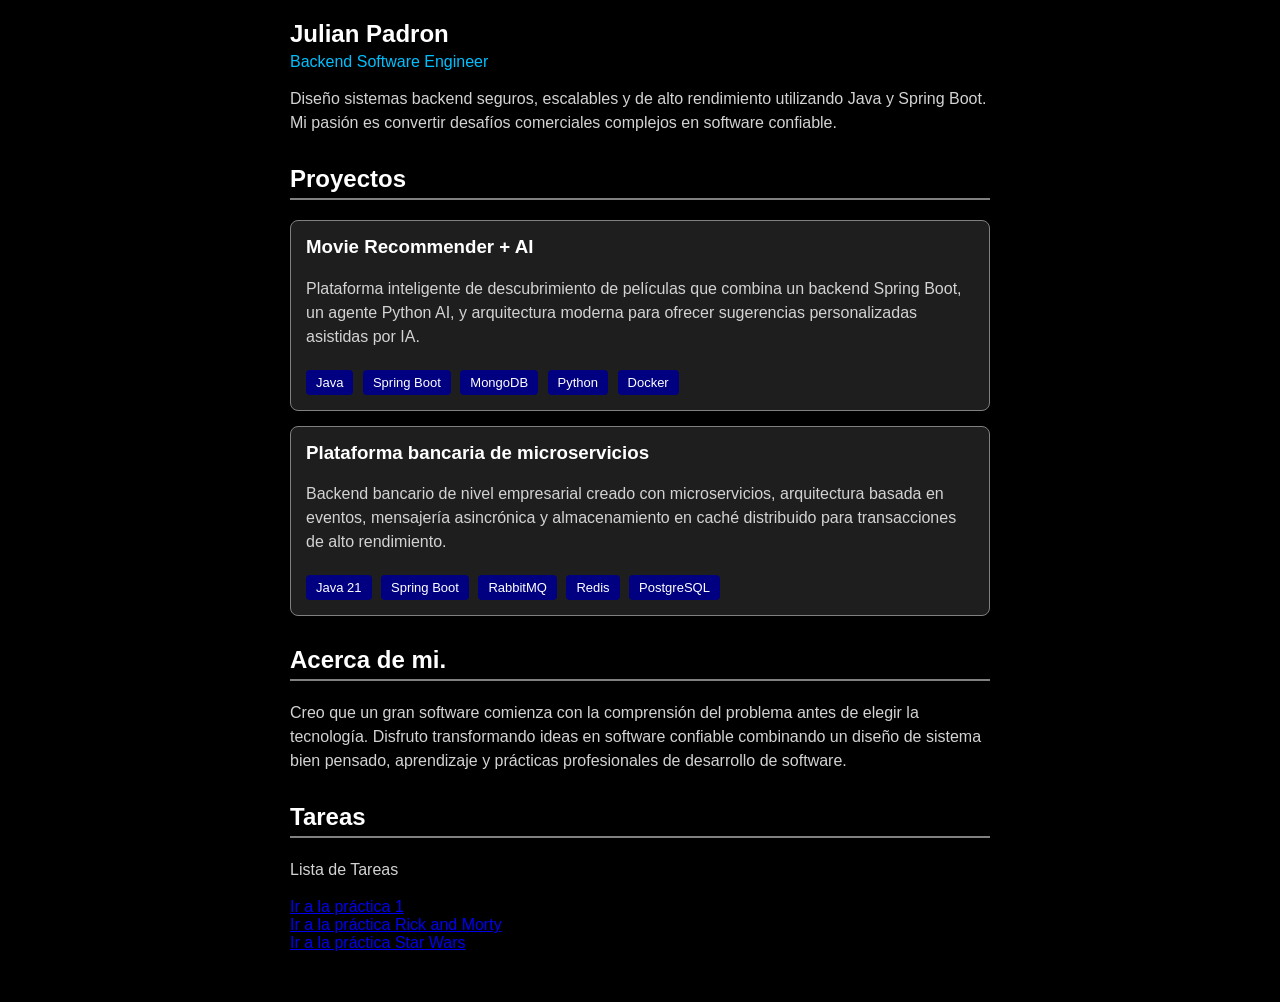
<file: index.html>
<html lang="es">
<head>
    <meta charset="UTF-8">
    <link rel="stylesheet" href="styles.css" />
    <meta name="viewport" content="width=device-width, initial-scale=1.0">
    <title>Julián Padrón | Portafolio</title>
</head>
<body>
    <section class="intro-section">
        <div class="intro-container">
            <h1 class="intro-name">Julian Padron</h1>
            <p class="intro-title">Backend Software Engineer</p>
            <p class="intro-description">
                Diseño sistemas backend seguros, escalables y de alto rendimiento utilizando Java y Spring Boot. 
Mi pasión es convertir desafíos comerciales complejos en software confiable.
            </p>
        </div>
    </section>

    <section class="projects-section">
        <div class="projects-container">
            <h2 class="section-title">Proyectos</h2>

            <div class="project-card">
                <h3 class="project-title">Movie Recommender + AI</h3>
                <p class="project-description">
                    Plataforma inteligente de descubrimiento de películas que combina un backend Spring Boot, un agente Python AI, 
y arquitectura moderna para ofrecer sugerencias personalizadas asistidas por IA.
                </p>
                <div class="project-badges">
                    <span class="badge">Java</span>
                    <span class="badge">Spring Boot</span>
                    <span class="badge">MongoDB</span>
                    <span class="badge">Python</span>
                    <span class="badge">Docker</span>
                </div>
            </div>

            <div class="project-card">
                <h3 class="project-title">Plataforma bancaria de microservicios</h3>
                <p class="project-description">
                    Backend bancario de nivel empresarial creado con microservicios, arquitectura basada en eventos, 
mensajería asincrónica y almacenamiento en caché distribuido para transacciones de alto rendimiento.
                </p>
                <div class="project-badges">
                    <span class="badge">Java 21</span>
                    <span class="badge">Spring Boot</span>
                    <span class="badge">RabbitMQ</span>
                    <span class="badge">Redis</span>
                    <span class="badge">PostgreSQL</span>
                </div>
            </div>

        </div>
    </section>

    <section class="about-section">
        <div class="about-container">
            <h2 class="section-title">Acerca de mi.</h2>
            <p class="about-text">
Creo que un gran software comienza con la comprensión del problema antes de elegir la tecnología. 
Disfruto transformando ideas en software confiable combinando un diseño de sistema bien pensado, 
aprendizaje y prácticas profesionales de desarrollo de software.
            </p>
        </div>
    </section>

    <section class="about-section">
        <div class="about-container">
            <h2 class="section-title">Tareas</h2>
            <p class="about-text">Lista de Tareas</p>
            <a href="practica1.html" class="btn-primary">Ir a la práctica 1</a>
            <br>
            <a href="practica_rick_morty/index.html">Ir a la práctica Rick and Morty</a>
            <br>
            <a href="practica_star_wars/index.html">Ir a la práctica Star Wars</a>
        </div>
    </section>

</body>
</html>
</file>
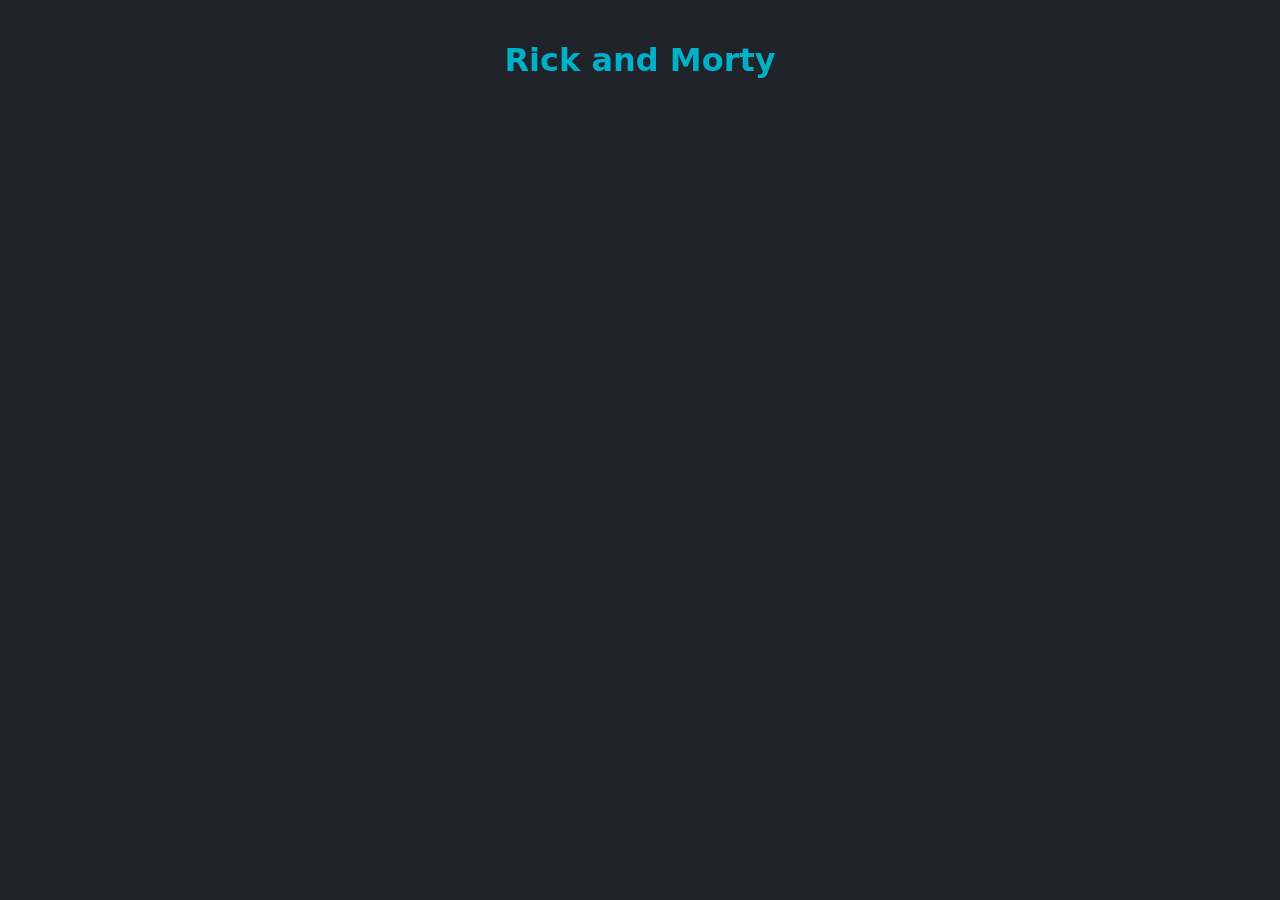
<file: practica_rick_morty/index.html>
<!DOCTYPE html>
<html lang="en">
<head>
    <meta charset="UTF-8">
    <meta name="viewport" content="width=device-width, initial-scale=1.0">
    <title>Rick and Morty</title>
    <link rel="stylesheet" href="./styles.css">
</head>
<body>
    <h1>Rick and Morty</h1>
    <main id="main-container" class="gridd"></main>
    <script src="./functions.js"></script>
</body>
</html>
</file>
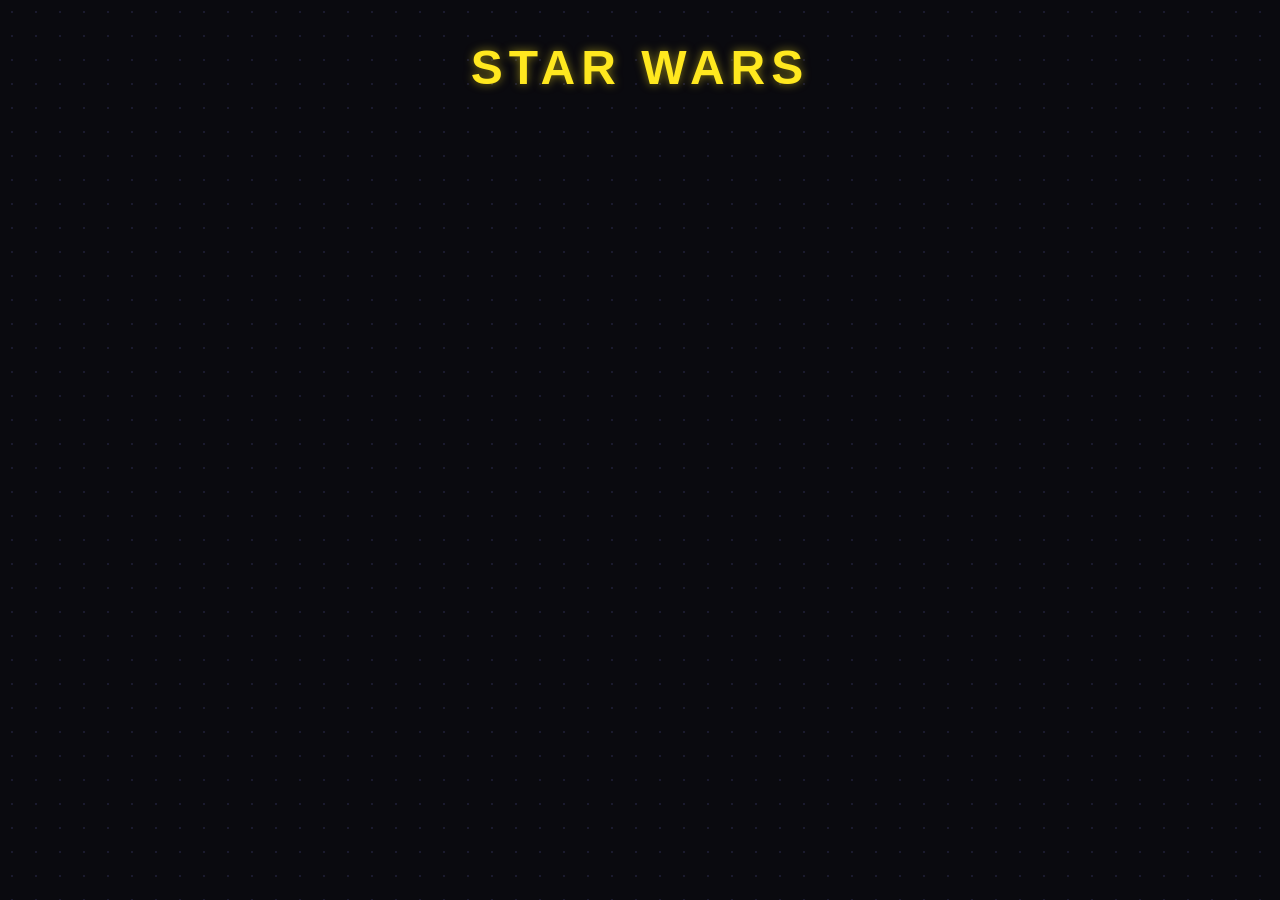
<file: practica_star_wars/index.html>
<!DOCTYPE html>
<html lang="en">
<head>
    <meta charset="UTF-8">
    <meta name="viewport" content="width=device-width, initial-scale=1.0">
    <title>Star Wars</title>
    <link rel="stylesheet" href="./styles.css">
</head>
<body>
    <h1>Star Wars</h1>
    <main id="main-container" class="gridd"></main>
    <script src="./functions.js"></script>
</body>
</html>
</file>
<file: styles.css>
body {
    background-color: black; 
    color: white;
    font-family: sans-serif;
    margin: 0;
    padding: 20px;
}

.intro-section,
.projects-section,
.about-section {
    max-width: 700px;
    margin-left: auto;
    margin-right: auto;
    margin-bottom: 30px;
}

.intro-name {
    color: white;
    margin-bottom: 0;
}

.intro-title {
    color: deepskyblue; 
    margin-top: 5px;
}

.section-title {
    border-bottom: solid 2px gray;
    padding-bottom: 5px;
    color: white;
}

.project-card {
    background-color: #1e1e1e;
    border: solid 1px gray;
    border-radius: 8px; 
    padding: 15px;
    margin-bottom: 15px;
}

.project-title {
    color: white;
    margin-top: 0;
}

.project-description,
.intro-description,
.about-text {
    color: lightgray; 
    line-height: 1.5;
}

.badge {
    background-color: navy; 
    color: white;
    padding: 5px 10px;
    border-radius: 4px;
    font-size: small;
    display: inline-block;
    margin-right: 5px;
    margin-top: 5px;
}
</file>
<file: practica_rick_morty/styles.css>
body {
    font-family: system-ui, sans-serif;
    background-color: #202329;
    color: #ffffff;
    margin: 0;
    padding: 20px;
  }
  
  h1 {
    text-align: center;
    color: #00b0c8;
  }
  #main-container {
    display: grid;
    grid-template-columns: repeat(auto-fill, minmax(200px, 1fr));
    gap: 20px;
    max-width: 1200px;
    margin: 0 auto;
    padding: 20px;
  }

  .grid {
    display: grid;
    grid-template-columns: repeat(auto-fill, minmax(220px, 1fr));
    gap: 20px;
    max-width: 1100px;
    margin: 20px auto;
  }
  
  .card {
    background-color: #3c3e44;
    border-radius: 8px;
    overflow: hidden;
    box-shadow: 0 4px 6px rgba(0, 0, 0, 0.3);
    text-align: center;
  }
  
  .card img {
    width: 100%;
    display: block;
  }
  
  .card-info {
    padding: 12px;
  }
  
  .card-info h3 {
    margin: 8px 0;
  }
  
  .status {
    font-size: 0.9rem;
    color: #9e9e9e;
  }
</file>
<file: practica_star_wars/styles.css>
* {
    box-sizing: border-box;
    margin: 0;
    padding: 0;
}

body {
    background-color: #0a0a0f;
    background-image: radial-gradient(#1a1a2e 1px, transparent 1px);
    background-size: 24px 24px;
    color: #f5f5f5;
    font-family: 'Segoe UI', Arial, sans-serif;
    padding: 40px 20px;
}

h1 {
    text-align: center;
    font-size: 3rem;
    letter-spacing: 6px;
    text-transform: uppercase;
    color: #ffe81f;
    text-shadow: 0 0 10px rgba(255, 232, 31, 0.5);
    margin-bottom: 40px;
}

.gridd {
    display: grid;
    grid-template-columns: repeat(auto-fill, minmax(220px, 1fr));
    gap: 20px;
    max-width: 1200px;
    margin: 0 auto;
}

.card {
    background: #14141f;
    border: 1px solid #2a2a3d;
    border-radius: 10px;
    padding: 20px;
    transition: transform 0.2s ease, border-color 0.2s ease;
}

.card:hover {
    transform: translateY(-5px);
    border-color: #ffe81f;
}

.card h3 {
    color: #ffe81f;
    font-size: 1.2rem;
    margin-bottom: 12px;
    text-transform: uppercase;
    letter-spacing: 1px;
}

.card p {
    font-size: 0.9rem;
    color: #c9c9d4;
    margin-bottom: 6px;
}
</file>
